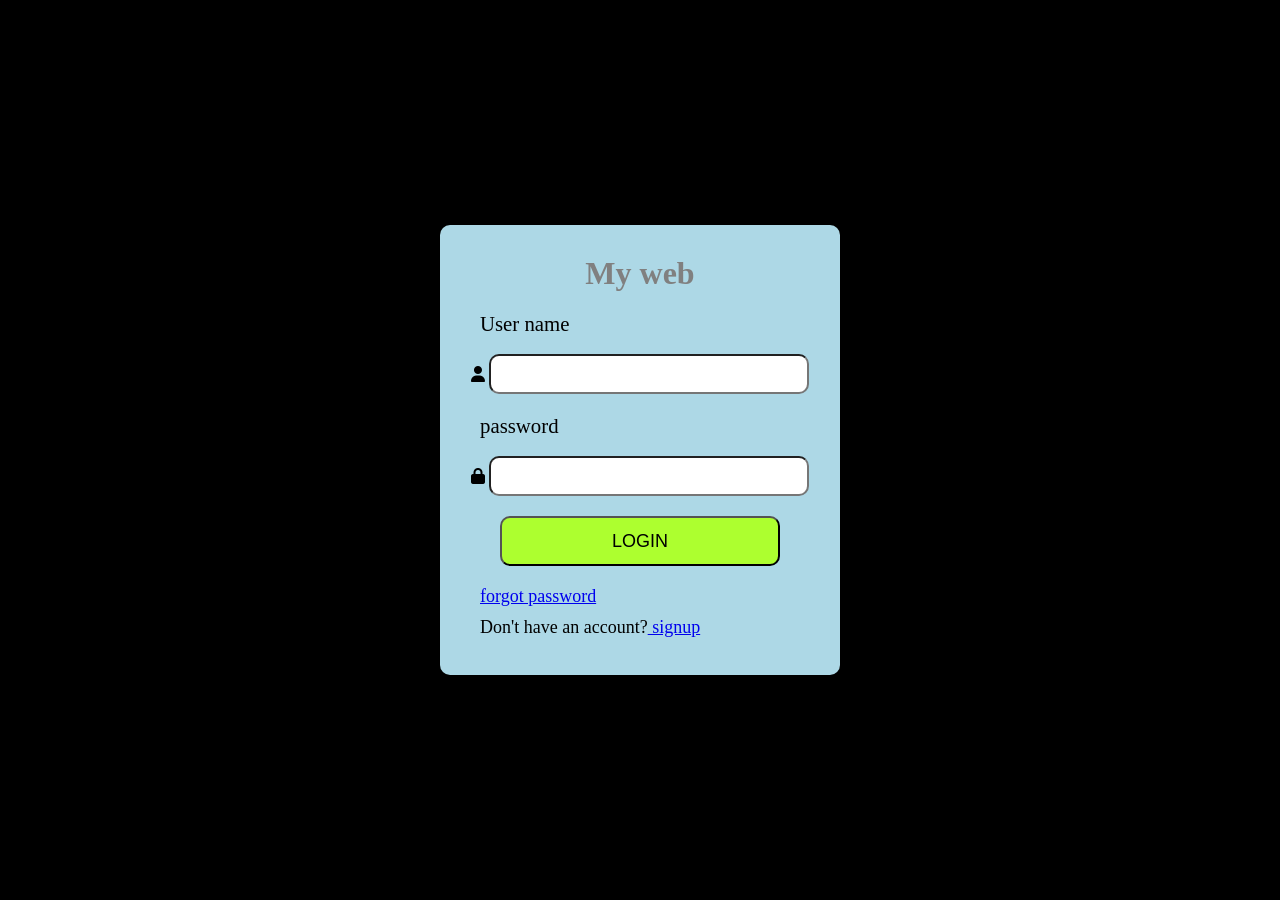
<file: b.html>
<!DOCTYPE html>
<html lang="en">
<head>
    <meta charset="UTF-8">
    <meta name="viewport" content="width=device-width, initial-scale=1.0">
    <title>Document</title>
    <link rel="stylesheet" href="b.css">
    <link rel="stylesheet" href="https://cdnjs.cloudflare.com/ajax/libs/font-awesome/6.5.0/css/all.min.css">
</head>
<body>
 <div class="box">
    <div>
        <h1>My web</h1>
        <div>
            <form action="">
                <div class="la">
                <label for="">User name</label><br>
                <i class="fa-solid fa-user"></i>
                <input type="text" placeholder=""><br>
                
                </div>
                <div class="la">
                    <label for="">password</label><br>
                    <i class="fa-solid fa-lock"></i>
                    <input type="password" placeholder=""><br>
                    
                </div>
            </form>
            <button>LOGIN</button><br>
            <div class="g">
                <a href="#">forgot password</a>
            </div>
            <div class="s">
                <p>Don't have an account?<a href="#"> signup</a></p>
            </div>
        </div>
    </div>
 </div>
</body>
</html>
</file>
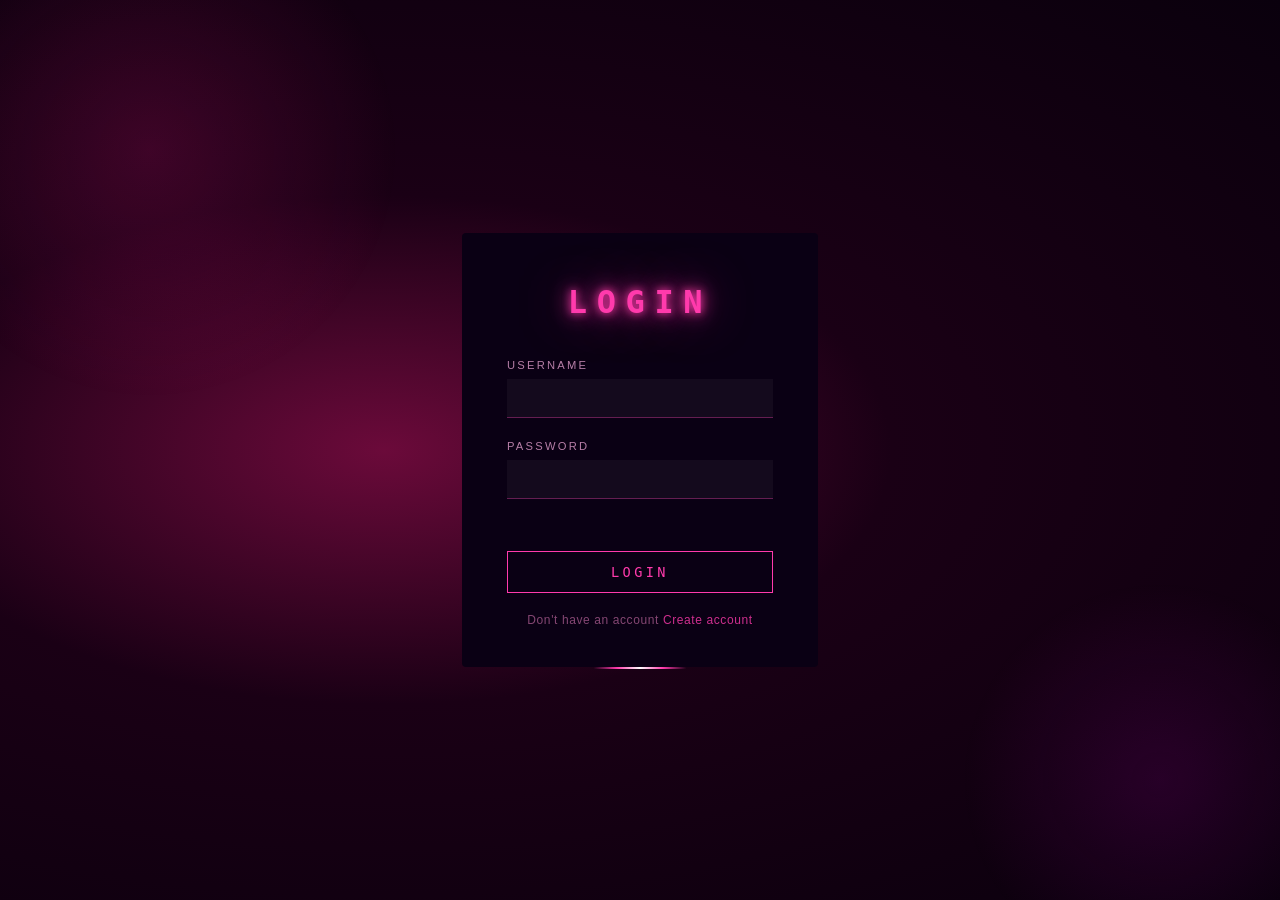
<file: login.html>
<!DOCTYPE html>
<html lang="en">
<head>
    <meta charset="UTF-8">
    <meta name="viewport" content="width=device-width, initial-scale=1.0">
    <title>Login</title>
    <link rel="stylesheet" href="login.css">
</head>
<body>
    <div class="card-wrapper">
        <div class="card">
            <h1>LOGIN</h1>
            <div class="field">
                <label for="">Username</label>
                <input type="text">
            </div>
            <div class="field">
                <label for="">password</label>
                <input type="password">
            </div>
            <div>
                <button>LOGIN</button>
            </div>
            <p class="footer">Don't have an account <a href="#">Create account</a></p>
        </div>
    </div>
</body>
</html>
</file>
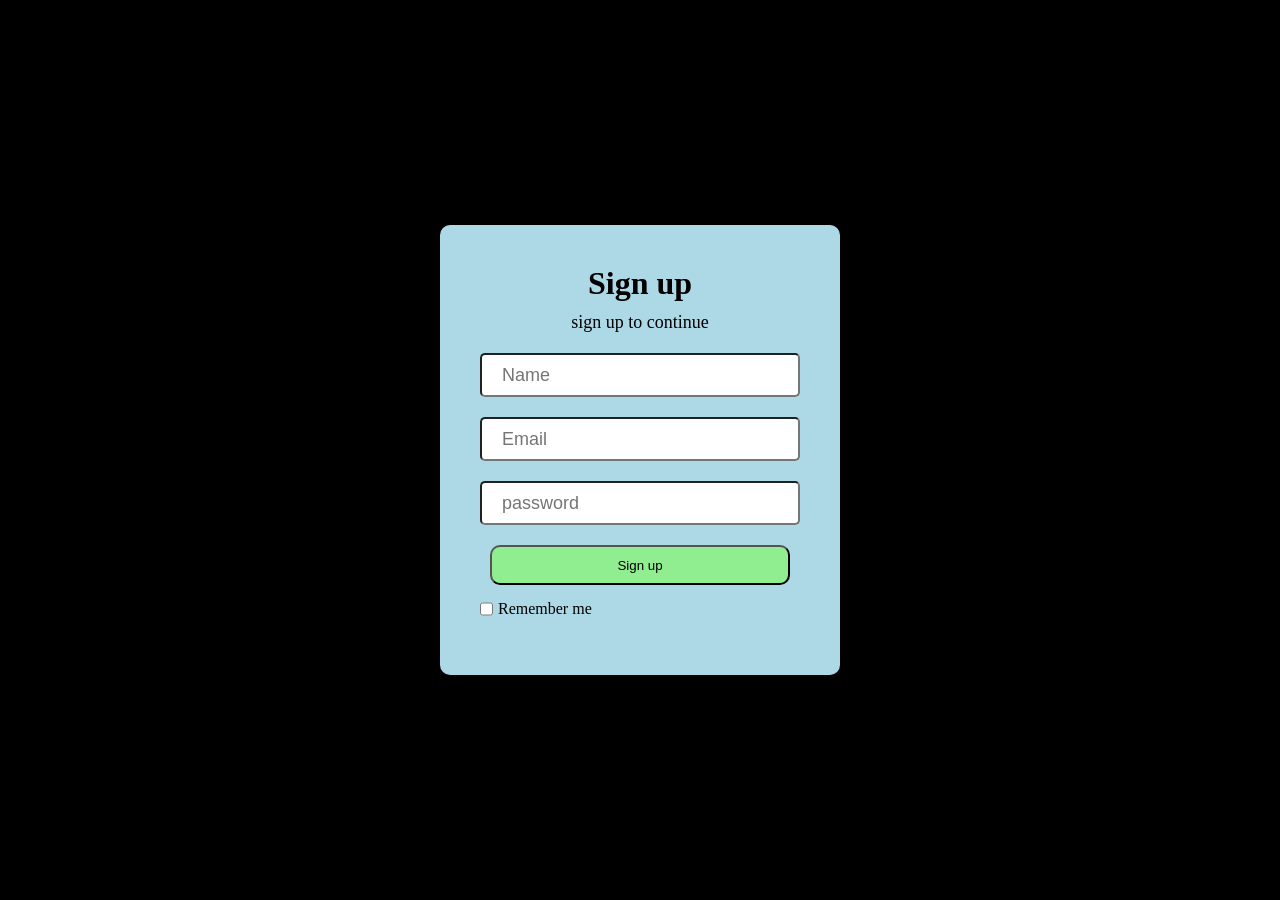
<file: signup.html>
<!DOCTYPE html>
<html lang="en">
<head>
    <meta charset="UTF-8">
    <meta name="viewport" content="width=device-width, initial-scale=1.0">
    <title>signup</title>
    <link rel="stylesheet" href="signup.css">
</head>
<body>
    <div class="box">
        <h1>Sign up</h1>
        <p>sign up to continue</p>
        <div class="f">
            <form action="">
                <input type="text" placeholder="Name" required><br>
                <input type="email" placeholder="Email" required><br>
                <input type="password" placeholder="password" required><br>
            </form>
           
        </div>
         <button class="s">Sign up</button><br>
           <div class="checkbox">
         <input  type="checkbox">
            <label for="">Remember me</label>
            </div>
    </div>
</body>
</html>
</file>
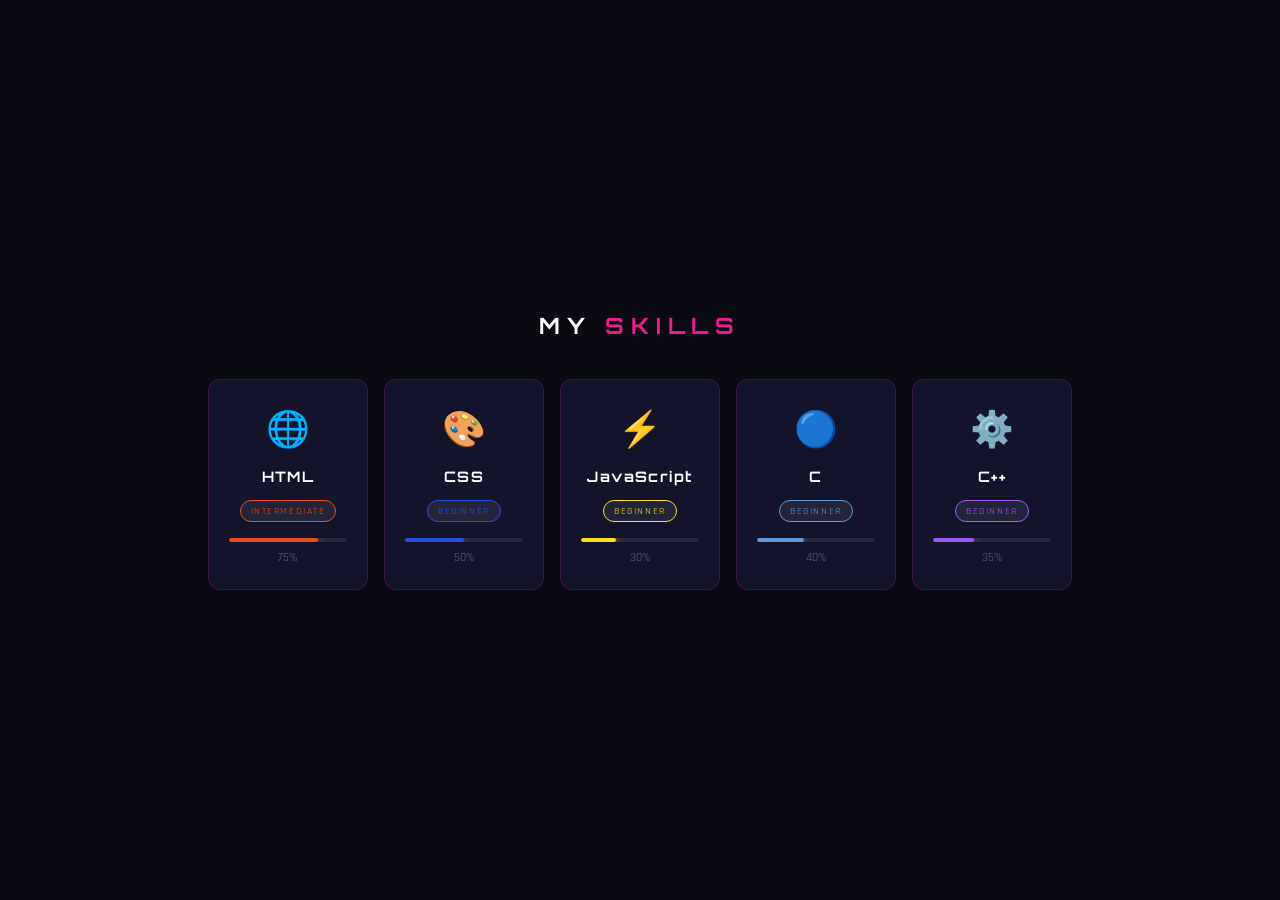
<file: tessssss.html>
<!DOCTYPE html>
<html lang="lo">
<head>
<meta charset="UTF-8">
<meta name="viewport" content="width=device-width, initial-scale=1.0">
<title>Skill Preview</title>
<style>
  @import url('https://fonts.googleapis.com/css2?family=Orbitron:wght@400;700&family=Rajdhani:wght@300;400;600&display=swap');

  * { margin: 0; padding: 0; box-sizing: border-box; }

  body {
    min-height: 100vh;
    display: flex;
    flex-direction: column;
    align-items: center;
    justify-content: center;
    background: #0a0a12;
    font-family: 'Rajdhani', sans-serif;
    padding: 40px 20px;
  }

  h2 {
    font-family: 'Orbitron', monospace;
    font-size: 1.4rem;
    letter-spacing: 0.3em;
    color: #fff;
    margin-bottom: 40px;
    text-transform: uppercase;
  }
  h2 span { color: #e91e8c; }

  /* ===== CARDS WRAPPER ===== */
  .cards {
    display: flex;        /* ລຽນລວງນອນ */
    flex-wrap: wrap;      /* ຂຶ້ນແຖວໃໝ່ຖ້າໜ້າຈໍແຄບ */
    gap: 16px;
    justify-content: center;
  }

  /* ===== CARD ===== */
  .card {
    width: 160px;
    background: #13132a;
    border: 1px solid rgba(233, 30, 140, 0.2);
    border-radius: 12px;
    padding: 28px 20px 24px;
    text-align: center;
    cursor: pointer;
    transition: all 0.3s ease;
    position: relative;
    overflow: hidden;
  }

  /* glow ດ້ານລຸ່ມ card */
  .card::after {
    content: '';
    position: absolute;
    bottom: 0; left: 50%;
    transform: translateX(-50%);
    width: 60%; height: 2px;
    border-radius: 2px;
    background: var(--color);
    box-shadow: 0 0 12px var(--color);
    opacity: 0;
    transition: opacity 0.3s;
  }

  .card:hover {
    transform: translateY(-6px);
    border-color: var(--color);
    box-shadow: 0 8px 30px rgba(0,0,0,0.4), 0 0 20px rgba(233,30,140,0.15);
  }
  .card:hover::after { opacity: 1; }

  /* ICON */
  .icon {
    font-size: 2.2rem;
    margin-bottom: 14px;
    display: block;
  }

  /* ຊື່ພາສາ */
  .lang {
    font-family: 'Orbitron', monospace;
    font-size: 0.9rem;
    font-weight: 700;
    color: #fff;
    letter-spacing: 0.1em;
    margin-bottom: 14px;
  }

  /* LEVEL BADGE */
  .level {
    display: inline-block;
    font-size: 0.65rem;
    letter-spacing: 0.15em;
    text-transform: uppercase;
    padding: 3px 10px;
    border-radius: 20px;
    background: rgba(255,255,255,0.07);
    color: var(--color);
    border: 1px solid var(--color);
    margin-bottom: 16px;
  }

  /* PROGRESS BAR */
  .bar-bg {
    width: 100%;
    height: 4px;
    background: rgba(255,255,255,0.08);
    border-radius: 4px;
    overflow: hidden;
  }
  .bar-fill {
    height: 100%;
    border-radius: 4px;
    background: var(--color);
    box-shadow: 0 0 8px var(--color);
    width: 0%;
    transition: width 1s ease;
  }

  /* PERCENT */
  .percent {
    font-size: 0.75rem;
    color: rgba(255,255,255,0.35);
    margin-top: 8px;
  }

</style>
</head>
<body>

  <h2>My <span>Skills</span></h2>

 
  <section>
    <div class="cards">

      <!-- HTML -->
      <div class="card" style="--color: #e44d26;">
        <span class="icon">🌐</span>
        <div class="lang">HTML</div>
        <div class="level">Intermediate</div>
        <div class="bar-bg">
          <div class="bar-fill" data-width="75"></div>
        </div>
        <div class="percent">75%</div>
      </div>

      
      <div class="card" style="--color: #264de4;">
        <span class="icon">🎨</span>
        <div class="lang">CSS</div>
        <div class="level">Beginner</div>
        <div class="bar-bg">
          <div class="bar-fill" data-width="50"></div>
        </div>
        <div class="percent">50%</div>
      </div>

      
      <div class="card" style="--color: #f7df1e;">
        <span class="icon">⚡</span>
        <div class="lang">JavaScript</div>
        <div class="level">Beginner</div>
        <div class="bar-bg">
          <div class="bar-fill" data-width="30"></div>
        </div>
        <div class="percent">30%</div>
      </div>

      
      <div class="card" style="--color: #5c9bd6;">
        <span class="icon">🔵</span>
        <div class="lang">C</div>
        <div class="level">Beginner</div>
        <div class="bar-bg">
          <div class="bar-fill" data-width="40"></div>
        </div>
        <div class="percent">40%</div>
      </div>

      
      <div class="card" style="--color: #9c5af7;">
        <span class="icon">⚙️</span>
        <div class="lang">C++</div>
        <div class="level">Beginner</div>
        <div class="bar-bg">
          <div class="bar-fill" data-width="35"></div>
        </div>
        <div class="percent">35%</div>
      </div>

    </div>
  </section>

  <script>
    
    window.addEventListener('load', () => {
      document.querySelectorAll('.bar-fill').forEach(bar => {
        const w = bar.getAttribute('data-width');
        setTimeout(() => { bar.style.width = w + '%'; }, 300);
      });
    });
  </script>

</body>
</html>
</file>
<file: b.css>
*{
    margin: 0;
    padding: 0;
    box-sizing: border-box;
}
body{
   height: 100vh; 
    background: black;
    display: flex;
    justify-content: center;
    align-items: center;
    transition: all 0.3s ease;
}
body:hover:not(:has(.box:hover)){
background-color: white;
}
.box{
   
    height: 450px;
    width: 400px;
    background-color: lightblue;
    text-align: center;
    border-radius: 10px;
    transition: all 0.3s ease;
}
.box:hover{
background-color: pink;
transform: scale(1.05);
}
h1{
    margin-top: 30px;
    color: gray;
    
}
.la label{
    display: block;
    text-align: left;
    font-size: 1.3rem;
    margin-top: 20px;
    margin-left: 40px;
}
.la input{
    width: 80%;
    height: 40px;
    transition: all 0.3s ease;
    border-radius: 10px;
    font-size: large;
}
.la input:hover{
    border-color: aqua;
    transform: scale(1.02);
    
}
button{
    width: 70%;
    margin-top: 20px;
    height: 50px;
    font-size: large;
    border-radius: 10px;
    cursor: pointer;
    background-color: greenyellow;
    transition: all 0.3s ease;
}
button:hover{
    background: yellow;
    transform: scale(1.05);
}

.g{
    margin-top: 20px;
    text-align: left;
    margin-left: 40px;
    font-size: large;
}
.s{
    margin-top: 10px;
    text-align: left;
    margin-left: 40px;
    font-size: large;
}
</file>
<file: login.css>
*{
    margin: 0; padding: 0; box-sizing: border-box;
}
body{
    min-height: 100vh;
    display: flex;
    align-items: center;
    justify-content: center;
    background: radial-gradient(ellipse at 30% 50%, #6b0a3a 0%, #1a0015 40%, #0a000d 100%);
    font-family: 'Rajdhani', sans-serif;
    overflow: hidden;
}
body::before{
    content: '';
    position: fixed;
    width: 500px; height: 500px;
    border-radius: 50%;
    background: radial-gradient(circle, rgba(220, 20, 120, 0.2) 0%, transparent 70%);
    top: -100px; left: -100px;
    animation: float 8s ease-in-out infinite;
}
body::after{
content: '';
position: fixed;
width: 400px; height: 400px;
border-radius: 50%;
background: radial-gradient(circle, rgba(180, 0, 180, 0.15) 0%, transparent 70%);
bottom: -80px; right: -80px;
animation: float 10s ease-in-out infinite reverse;
}
@keyframes float{
    0%, 100%{transform: translate(0, 0);}
    50%{transform: matrix(translate(30px, 20px));}
}
.card-wrapper{
    position: relative;
    width: 360px;
    padding: 2px;
    border-radius: 6px;
    overflow: hidden;
}
.card-wrapper::before{
    content: '';
    position: absolute;
    width: 200%; height: 200%;
    top: -50%; left: -50%;
    background: conic-gradient(from 0deg,
    transparent 0deg,
    transparent 168deg,
    #ff3aac 174deg,
    #ffffff 180deg,
    #ff3aac 186deg,
    transparent 192deg,
    transparent 360deg);
    animation: spin 2s linear infinite;
}
@keyframes spin {
    to {transform: rotate(360deg);}
}
.card{
    position: relative;
    z-index: 1;
    background: rgba(10, 0, 20, 095);
    border-radius: 4px;
    padding: 50px 45px 40px;
    width: 100%;
}
h1{
    font-family: 'Orbitron', monospace;
    text-align: center;
    font-size: 2rem;
    font-weight: 700;
    letter-spacing: 0.3em;
    color: #ff3aac;
    text-shadow: 0 0 8px #ff3aac, 0 0 20px #ff3aac, 0 0 50px #cc0077;
    margin-bottom: 38px;
    animation: flicker 1s linear infinite;
}
@keyframes flicker{
    0%,94%,96%,98%,100%{opacity: 1;}
    95%,97%{ opacity: 0.7;}
}
.field{margin-bottom: 22px;}
label{
    display: block;
    font-size: 0.7rem;
    letter-spacing: 0.2em;
    color: rgba(255, 180, 230, 0.7);
    margin-bottom: 8px;
    text-transform: uppercase;
}
input{
    width: 100%;
    background: rgba(255, 255, 255, 0.04);
    border: none;
    border-bottom: 1px solid rgba(220, 60, 160, 0.4);
    padding: 10px 0;
    color: #ffccee;
    font-family: 'Rajdhani', sans-serif;
    font-size: 1rem;
    outline: none;
    transition: border-color 0.3s, box-shadow 0.3s;
}
input:focus{
    border-bottom: #ff3aac;
    box-shadow: 0 2px 10px rgba(255, 58, 172, 0.3);
}
button{
    width: 100%;
    margin-top: 30px;
    padding: 12px;
    background: transparent;
    border: 1px solid #ff3aac;
    color: #ff3aac;
    font-family: 'Orbitron', monospace;
    font-size: 0.85rem;
    letter-spacing: 0.25em;
    cursor: pointer;
    transition: all 0.3s;
    text-transform: uppercase;
}
button:hover{
    background: rgba(255, 58, 172, 0.12);
    box-shadow: 0 0 20px rgba(255, 58, 172, 0.4);
    transform: translate(-1px);
}
.footer{
    text-align: center;
    margin-top: 20px;
    font-size: 0.75rem;
    color: rgba(255, 140, 210, 0.5);
    letter-spacing: 0.05em;
}
.footer a{
    color: rgba(255, 58, 172, 0.8);
    text-decoration: none;
}
footer a:hover{
    color: #ff3aac;
    text-shadow:  0 0 8px #ff3aac;
}
</file>
<file: signup.css>
*{
    margin: 0;
    padding: 0;
    box-sizing: border-box;
}
body{
   height: 100vh; 
    background: black;
    display: flex;
    justify-content: center;
    align-items: center;
}
.box{
     height: 450px;
    width: 400px;
    background-color: lightblue;
    text-align: center;
    border-radius: 10px;
}
h1{
    margin-top: 40px;
}
p{
    margin-top: 10px;
    font-size: large;
}
.f input{
    margin-top: 20px;
    width: 80%;
    height: 40px;
    border-radius: 5px;
    padding: 20px;
    font-size: large;
}
.s{
    width: 75%;
    height: 40px;
    background-color: lightgreen;
    border-radius: 10px;
    margin-top: 20px;
}
.checkbox{
    justify-content: left;
    display: flex;
    margin-left: 40px;
    margin-top: 10px;
}
.checkbox label{
    padding: 5px;
}
</file>
